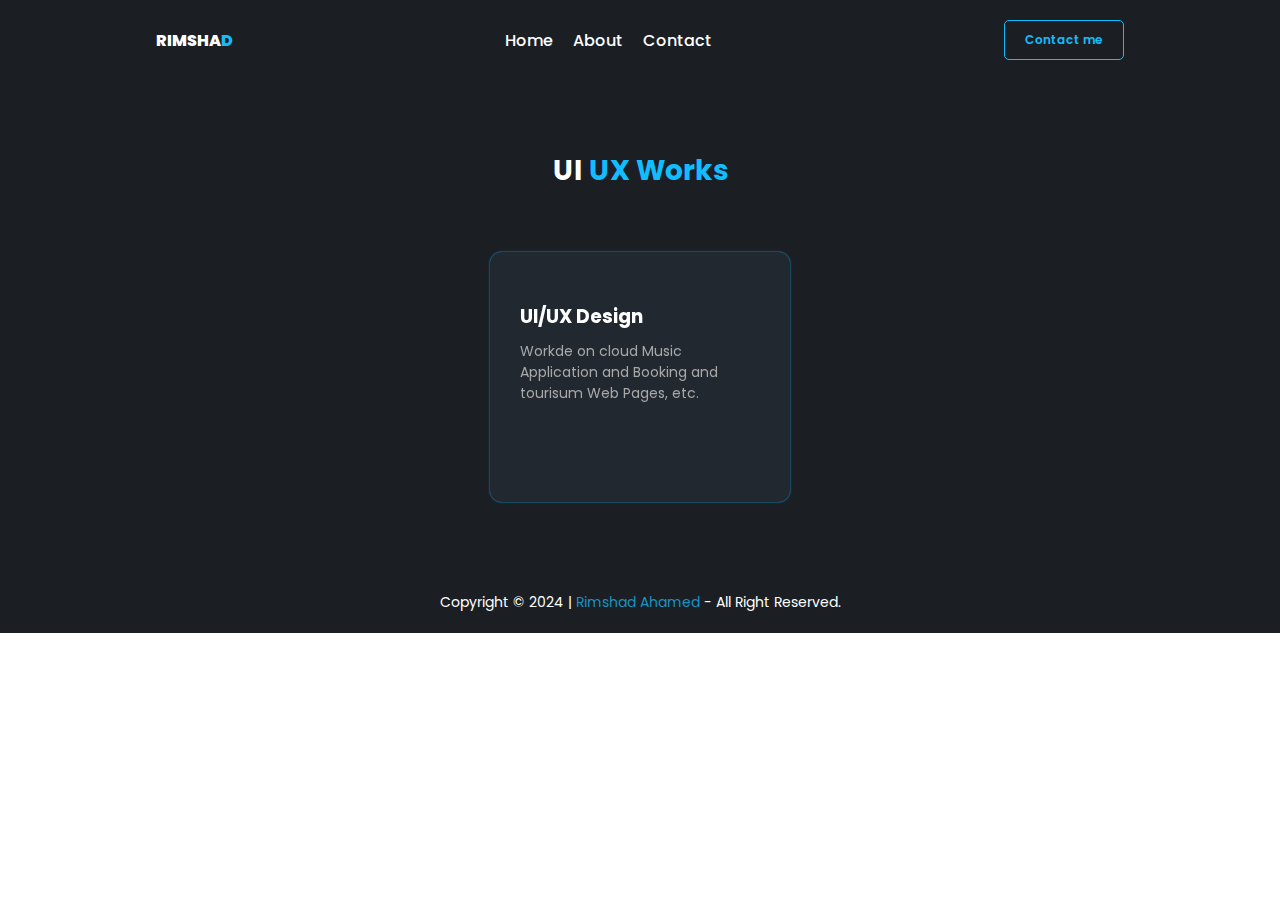
<file: ui/uxworks.html>
<!DOCTYPE html>
<html lang="en">

<head>
    <meta charset="UTF-8" />
    <meta name="viewport" content="width=device-width, initial-scale=1.0" />
    <title>Rimshad</title>
    <link rel="stylesheet" href="https://cdnjs.cloudflare.com/ajax/libs/font-awesome/6.5.1/css/all.min.css"
        integrity="sha512-DTOQO9RWCH3ppGqcWaEA1BIZOC6xxalwEsw9c2QQeAIftl+Vegovlnee1c9QX4TctnWMn13TZye+giMm8e2LwA=="
        crossorigin="anonymous" referrerpolicy="no-referrer" />
    <link rel="stylesheet" href="../assets/css/style.css" />
</head>

<body>
    <header>
        <div>
            <a href="../index.html"><span class="logo">RIMSHA<span>D</span></span></a>
        </div>
        <div>
            <ul>
                <li>
                    <a href="../index.html">Home</a>
                </li>
                <li>
                    <a href="../#about">About</a>
                </li>
                <li>
                    <a href="../#contact">Contact</a>
                </li>
            </ul>
        </div>
        <div>
            <button class="btn btn-outline">Contact me</button>
        </div>
    </header>

    <main>
        <!-- My works -->
        <section class="work-section">
            <h4>UI <span>UX Works</span></h4>

            <div class="card">
                <div class="design-work_sec">
                    <div class="design-work">
                        <div class="design-work_desc">
                            <h3>UI/UX Design</h3>
                            <p>Workde on cloud Music Application and Booking and tourisum Web Pages, etc.</p>
                        </div>
                    </div>
                </div>
            </div>

        </section>
    </main>

    <footer>
        <p>Copyright &copy; 2024 | <a href="https://github.com/rimshad1" target="_blank">Rimshad
                Ahamed</a> - All Right Reserved.</p>
    </footer>

</body>

</html>
</file>
<file: assets/css/style.css>
@import url('https://fonts.googleapis.com/css2?family=Poppins:ital,wght@0,100;0,200;0,300;0,400;0,500;0,600;0,700;0,800;0,900;1,100;1,200;1,300;1,400;1,500;1,600;1,700;1,800;1,900&display=swap');

:root{
    --primary: #12bdff;
    --primary-hover: #1993c3;
    --dark-primary: #1b1f24;
    --black-primary: #222830;
    --white: #FFF;
}

*{
    margin: 0;
    padding: 0;
    box-sizing: border-box;
}

html {
    scroll-behavior: smooth;
}

body{
    font-family: "Poppins", sans-serif !important;
}

/* header */

header{
    background-color: var(--dark-primary);
    padding: 20px;
    color: var(--white);
    display: flex;
    justify-content: space-around;
    align-items: center;
}

header .logo{
    font-weight: 800;
}

header a{
    text-decoration: none;
    color: var(--white);
}

header .logo span{
    color: var(--primary);
}

header ul{
    display: flex;
    list-style: none;
}

header ul li{
    margin-right: 20px;
}

header ul li a{
    color: var(--white);
    font-weight: 500;
}

header ul li a:hover{
    color: var(--primary);
}


/* Section: Hero hompage */
.hero-section{
    background-color: var(--dark-primary);
    color: var(--white);
    display: flex;
    align-items: center;
    padding: 60px 80px 0 180px;
}

.hero-title{
    font-size: 32px;
    font-weight: 800;
}

.hero-title span{
    color: var(--primary);
}

.hero-desc{
    color: #aaacac;
}

.social-icons{
    margin: 20px 0;
}

ul.social-icons{
    display: flex;
    list-style: none;
}

.social-icons li{
    margin-right: 15px;
}

.social-icons li a{
    color: var(--white);
    text-decoration: none;
}

.social-icons li a i.fa-facebook:hover{
    color: #316FF6;
}

.social-icons li a i.fa-linkedin:hover{
    color: #0A66C2;
}

.social-icons li a i.fa-instagram:hover{
    color: #cd486b;
}

.social-icons li a i.fa-x-twitter:hover{
    color: #1DA1F2;
}

.hero-btn a{
    text-decoration: none;
    margin-right: 10px;
}

.btn{
    padding: 10px 20px;
    border: none;
    font-weight: 600;
    border-radius: 5px;
    font-size: 12px;
    cursor: pointer;
    font-family: "Poppins", sans-serif !important;
}

.btn.btn-primary{
    background-color: var(--primary);
    color: var(--dark-primary);
    border: 2px solid var(--primary);
}

.btn.btn-primary:hover{
    background-color: transparent;
    box-shadow: 0 0 20px var(--primary-hover);
    color: var(--white);

}

.btn-outline{
    background-color: var(--dark-primary);
    border: 1px solid var(--primary);
    color: var(--primary);
    border-radius: 5px;
}

.btn-outline:hover{
    background-color: var(--primary);
    color: var(--white);
    box-shadow: 0 0 20px var(--primary);
}

/* second Main */

.about-section{
    background-color: var(--black-primary);
    color: var(--white);
    padding: 60px 80px 60px 180px;
    display: flex;
    align-items: center;
}

.about-section span{
    color: var(--primary);
}

.about-section img {
    width: 300px;
    height: 300px;
    border: 3px solid var(--primary);
    box-shadow: 0 0 25px var(--primary-hover);
    border-radius: 50%;
}

.about-desc {
    margin-left: 100px;
    max-width: 450px;
}

.about-desc h4{
    font-size: 36px;
}

.about-desc ul{
    list-style: none;
    margin: 10px 0;
}

.about-desc li {
    margin-bottom: 15px;
    color: #a7a8a8;
}

.about-desc li a{
    color: #a7a8a8;
    text-decoration: none;
}

.about-desc li a:hover{
    color: var(--primary-hover);
    text-decoration: underline;
}

.about-desc li strong{
    font-weight: 600;
    color: var(--white);
}

.about-desc .btn{
    margin-top: 20px;
}

/* work section */
.work-section{
    background-color: var(--dark-primary);
    color: var(--white);
    padding: 40px;
    text-align: center;
}

.work-section h4 {
    margin: 30px 0;
    font-size: 28px;
}

.work-section h4 span{
    color: var(--primary);
}

.card{
    padding: 30px;
    display: flex;
    justify-content: center;
}

.design-work_sec {
    position: relative;
    width: 300px;
    height: 250px;
    perspective: 1000px;
    margin: 0 30px;
}

.card-inner{
    position: absolute;
    width: 100%;
    height: 100%;
    transition: transform 0.8s;
    transform-style: preserve-3d;
}

.design-work:hover{
    background-color: #1a1a1a;
}

.design-work_sec:hover .card-inner{
    transform: rotateY(-180deg);
}

.design-work, .design-work-back{
    position: absolute;
    width: 100%;
    height: 100%;
    backface-visibility: hidden;
    padding: 30px;
    background-color: var(--black-primary);
    text-align: start;
    border-radius: 12px;
    cursor: pointer;
    box-shadow: 0 0 2px var(--primary);
}

.design-work-back{
    transform: rotateY(180deg);
    background-color: #1a1a1a;
    box-shadow: 0 0 10px var(--primary);
}

.design-work p, .design-work-back p{
    padding-top: 10px;
    font-size: 14px;
    color: #a7a8a8;
}

.design-work_desc{
    margin-top: 20px;
    margin-bottom: 10px;
}

.work-icon {
    background-color: var(--primary);
    border-radius: 50%;
    padding: 10px;
    text-align: center;
}

.design-work-back a{
    text-decoration: none;
    color: var(--white);
}

.design-work-back a i {
    color: var(--primary-hover);
}


/* Contact */
.contact-section{
    padding: 40px;
    text-align: center;
    color: var(--white);
    background-color: var(--black-primary);
}

.contact-section h4{
    margin: 30px 0;
    font-size: 28px;
}

.contact-section span{
    color: var(--primary);
}

.contact-section form input, textarea{
    padding: 8px 20px;
    margin-bottom: 10px;
    outline: none;
    width: 350px;
    border: none;
    border-radius: 8px;
    background-color: var(--dark-primary);
    box-shadow: 0 0 5px var(--primary-hover);
    color: var(--white);
    resize: none;
    font-family: "Poppins", sans-serif !important;
}

form input::placeholder,
form textarea::placeholder{
    color: var(--white);
}

/* ƒooter */

footer{
    background-color: var(--dark-primary);
    color: var(--white);
    padding: 20px 0;
    text-align: center;
    font-size: 14px;
}

footer a{
    color: var(--primary-hover);
    text-decoration: none;
}


/* media query */
@media (max-width: 1100px) {

    * {
        width: 100%;
    }

    header {
        flex-direction: column;
        text-align: center;
    }

    header ul{
        margin: 10px 0;
        flex-direction: column;
    }

    header * {
        margin-bottom: 5px;
    }

    /* hero section */
    .hero-section{
        flex-direction: column;
        padding: 250px 40px 0 40px;
    }

    .social-icons{
        width: 75%;
    }

    .hero-btn button {
        margin-bottom: 10px;
    }

    /* about section */
    .about-section {
        flex-direction: column;
        padding: 40px;
    }

    .about-desc {
        margin-left: 0;
        margin-top: 40px;
    }

    .about-desc h4 {
        font-size: 32px;
    }

    /* work section */
    .work-section {
        padding: 30px 10px;
    }

    .card {
        flex-direction: column;
        align-items: center;
    }

    .design-work_sec {
        margin: 20px;
        width: 100%;
    }

    .work-icon,i {
        border-radius: 50px;
        width: 23px;
        text-align: center;
    }

    /* contact */
    .contact-section form input , textarea{
        width: 100%;
    }

    footer{
        font-size: 12px;
    }
}
</file>
